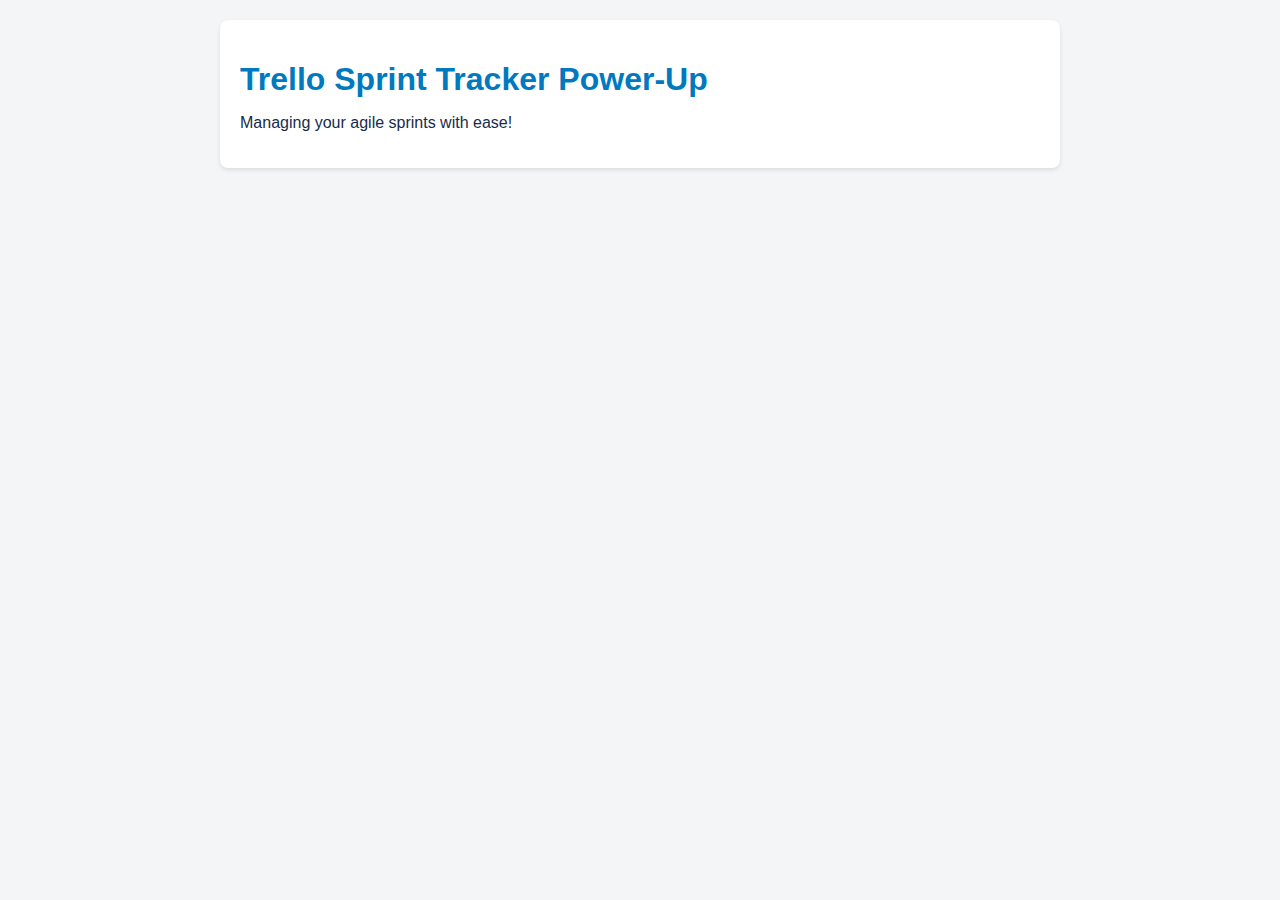
<file: index.html>
<!DOCTYPE html>
<html>
<head>
    <meta charset="utf-8">
    <title>Trello Sprint Tracker</title>
    <meta name="viewport" content="width=device-width, initial-scale=1.0">
    <link rel="stylesheet" href="styles.css">
</head>
<body>
    <div class="container">
        <h1>Trello Sprint Tracker Power-Up</h1>
        <p>Managing your agile sprints with ease!</p>
    </div>

    <script src="https://p.trellocdn.com/power-up.min.js"></script>
    <script src="app.js"></script>
</body>
</html>
</file>
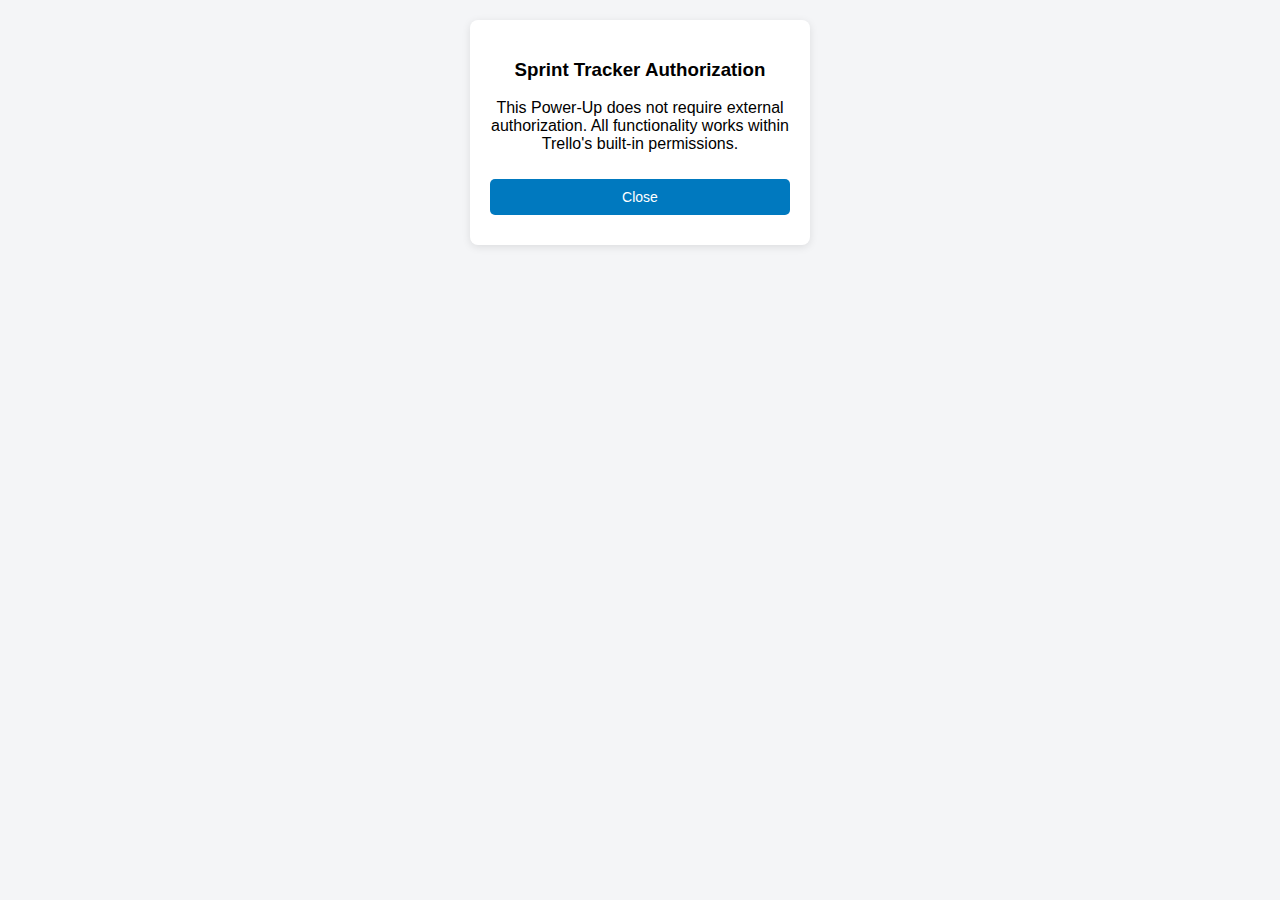
<file: authorize.html>
<!DOCTYPE html>
<html lang="en">
<head>
    <meta charset="UTF-8">
    <meta name="viewport" content="width=device-width, initial-scale=1.0">
    <title>Authorize Sprint Tracker</title>
    <style>
        body {
            font-family: 'Segoe UI', Tahoma, Geneva, Verdana, sans-serif;
            margin: 0;
            padding: 20px;
            background-color: #f4f5f7;
            text-align: center;
        }
        .container {
            max-width: 300px;
            margin: 0 auto;
            background: white;
            padding: 20px;
            border-radius: 8px;
            box-shadow: 0 2px 8px rgba(0,0,0,0.1);
        }
        .button {
            background: #0079bf;
            color: white;
            border: none;
            padding: 10px 20px;
            border-radius: 5px;
            cursor: pointer;
            font-size: 14px;
            width: 100%;
            margin: 10px 0;
        }
        .button:hover {
            background: #005a8b;
        }
    </style>
</head>
<body>
    <div class="container">
        <h3>Sprint Tracker Authorization</h3>
        <p>This Power-Up does not require external authorization. All functionality works within Trello's built-in permissions.</p>
        <button class="button" onclick="t.closePopup()">Close</button>
    </div>

    <script src="https://p.trellocdn.com/power-up.min.js"></script>
    <script>
        var t = window.TrelloPowerUp.iframe();

        // Since we don't actually need external authorization,
        // we can just close the popup
        function closeAuth() {
            t.closePopup();
        }
    </script>
</body>
</html>
</file>
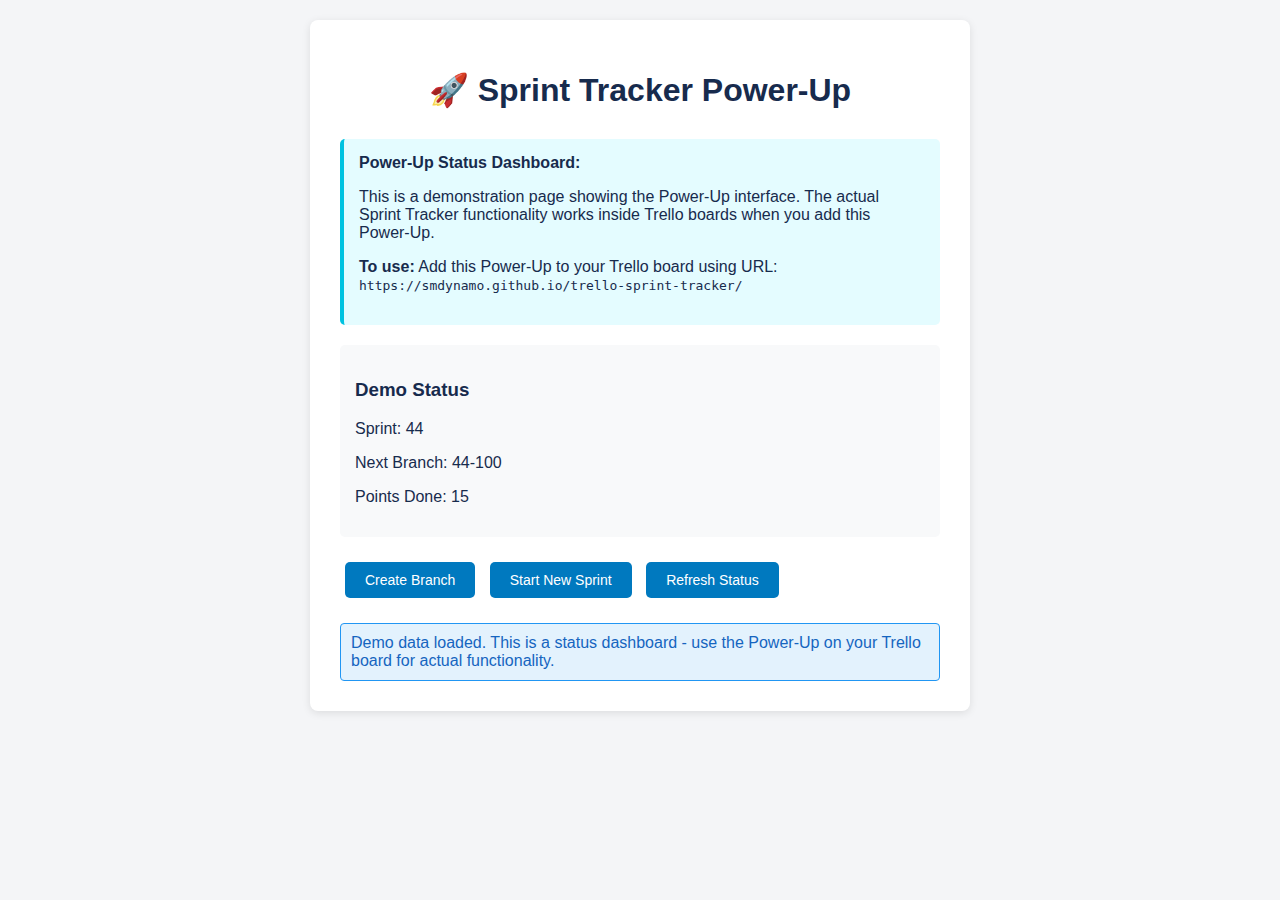
<file: demo.html>
<!DOCTYPE html>
<html lang="en">
<head>
    <meta charset="UTF-8">
    <meta name="viewport" content="width=device-width, initial-scale=1.0">
    <title>Sprint Tracker - Demo Dashboard</title>
    <link rel="stylesheet" href="styles.css">
    <style>
        body {
            font-family: 'Segoe UI', Tahoma, Geneva, Verdana, sans-serif;
            margin: 0;
            padding: 20px;
            background-color: #f4f5f7;
        }
        .container {
            max-width: 600px;
            margin: 0 auto;
            background: white;
            padding: 30px;
            border-radius: 8px;
            box-shadow: 0 2px 8px rgba(0,0,0,0.1);
        }
        h1 {
            color: #172b4d;
            text-align: center;
            margin-bottom: 30px;
        }
        .info {
            background: #e4fcff;
            padding: 15px;
            border-radius: 5px;
            border-left: 4px solid #00c2e0;
            margin-bottom: 20px;
        }
        .button {
            background: #0079bf;
            color: white;
            border: none;
            padding: 10px 20px;
            border-radius: 5px;
            cursor: pointer;
            font-size: 14px;
            margin: 5px;
        }
        .button:hover {
            background: #005a8b;
        }
        .status {
            margin: 20px 0;
            padding: 15px;
            background: #f8f9fa;
            border-radius: 5px;
        }
    </style>
</head>
<body>
    <div class="container">
        <h1>🚀 Sprint Tracker Power-Up</h1>
        
        <div class="info">
            <strong>Power-Up Status Dashboard:</strong>
            <p>This is a demonstration page showing the Power-Up interface. The actual Sprint Tracker functionality works inside Trello boards when you add this Power-Up.</p>
            <p><strong>To use:</strong> Add this Power-Up to your Trello board using URL: <code>https://smdynamo.github.io/trello-sprint-tracker/</code></p>
        </div>

        <div class="status" id="status">
            <h3>Demo Status</h3>
            <p>Sprint: <span id="current-sprint">--</span></p>
            <p>Next Branch: <span id="next-branch">--</span></p>
            <p>Points Done: <span id="points-done">--</span></p>
        </div>

        <div>
            <button class="button" onclick="createBranch()">Create Branch</button>
            <button class="button" onclick="startNewSprint()">Start New Sprint</button>
            <button class="button" onclick="refreshStatus()">Refresh Status</button>
        </div>

        <div id="message" style="margin-top: 20px; padding: 10px; display: none;"></div>
    </div>

    <script src="js/iframe.js"></script>
</body>
</html>
</file>
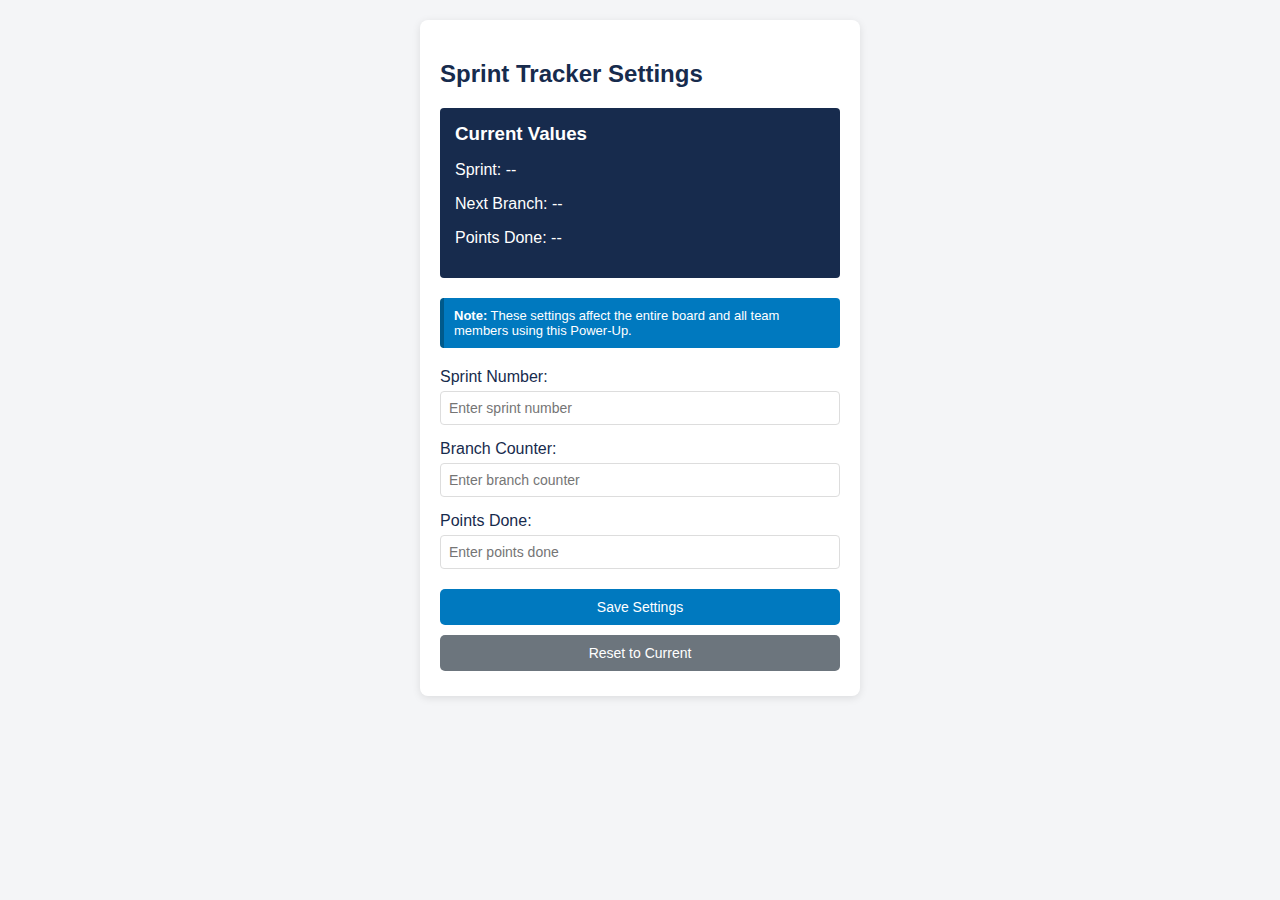
<file: settings.html>
<!DOCTYPE html>
<html lang="en">
<head>
    <meta charset="UTF-8">
    <meta name="viewport" content="width=device-width, initial-scale=1.0">
    <title>Sprint Tracker Settings</title>
    <link rel="icon" type="image/x-icon" href="./favicon.ico">
    <style>
        body {
            font-family: 'Segoe UI', Tahoma, Geneva, Verdana, sans-serif;
            margin: 0;
            padding: 20px;
            background-color: #f4f5f7;
        }
        .container {
            max-width: 400px;
            margin: 0 auto;
            background: white;
            padding: 20px;
            border-radius: 8px;
            box-shadow: 0 2px 8px rgba(0,0,0,0.1);
        }
        h2 {
            color: #172b4d;
            margin-bottom: 20px;
        }
        .form-group {
            margin-bottom: 15px;
        }
        label {
            display: block;
            margin-bottom: 5px;
            font-weight: 500;
            color: #172b4d;
        }
        input[type="number"] {
            width: 100%;
            padding: 8px;
            border: 1px solid #ddd;
            border-radius: 4px;
            font-size: 14px;
            box-sizing: border-box;
        }
        .button {
            background: #0079bf;
            color: white;
            border: none;
            padding: 10px 20px;
            border-radius: 5px;
            cursor: pointer;
            font-size: 14px;
            width: 100%;
            margin: 5px 0;
        }
        .button:hover {
            background: #005a8b;
        }
        .button.secondary {
            background: #6c757d;
        }
        .button.secondary:hover {
            background: #545b62;
        }
        .info {
            background: #0079bf;
            color: white;
            padding: 10px;
            border-radius: 4px;
            border-left: 4px solid #005a8b;
            margin-bottom: 20px;
            font-size: 13px;
        }
        .status {
            background: #172b4d;
            color: white;
            padding: 15px;
            border-radius: 4px;
            margin-bottom: 20px;
        }
        .status h3 {
            margin-top: 0;
            margin-bottom: 10px;
            color: white;
        }
    </style>
</head>
<body>
    <div class="container">
        <h2>Sprint Tracker Settings</h2>
        
        <div class="status" id="currentStatus">
            <h3>Current Values</h3>
            <p>Sprint: <span id="currentSprint">--</span></p>
            <p>Next Branch: <span id="currentBranch">--</span></p>
            <p>Points Done: <span id="currentPoints">--</span></p>
        </div>

        <div class="info">
            <strong>Note:</strong> These settings affect the entire board and all team members using this Power-Up.
        </div>

        <div class="form-group">
            <label for="sprintNumber">Sprint Number:</label>
            <input type="number" id="sprintNumber" min="1" placeholder="Enter sprint number">
        </div>

        <div class="form-group">
            <label for="branchCounter">Branch Counter:</label>
            <input type="number" id="branchCounter" min="100" placeholder="Enter branch counter">
        </div>

        <div class="form-group">
            <label for="pointsDone">Points Done:</label>
            <input type="number" id="pointsDone" min="0" placeholder="Enter points done">
        </div>

        <button class="button" id="saveButton">Save Settings</button>
        <button class="button secondary" id="resetButton">Reset to Current</button>
        
        <div id="message" style="margin-top: 15px; padding: 10px; display: none; border-radius: 4px;"></div>
    </div>

    <script src="https://p.trellocdn.com/power-up.min.js"></script>
    <script>
        let t = window.TrelloPowerUp.iframe();

        // Storage keys - must match main script
        const STORAGE_KEYS = {
            sprint: 'sprint_tracker_sprint',
            branch: 'sprint_tracker_branch', 
            points: 'sprint_tracker_points'
        };

        const DEFAULT_VALUES = {
            sprint: 1,
            branch: 100,
            points: 0
        };

        // Load current values from storage
        async function loadCurrentValues() {
            try {
                const boardData = await t.get('board', 'private');
                const currentData = {
                    sprint: boardData[STORAGE_KEYS.sprint] || DEFAULT_VALUES.sprint,
                    branch: boardData[STORAGE_KEYS.branch] || DEFAULT_VALUES.branch,
                    points: boardData[STORAGE_KEYS.points] || DEFAULT_VALUES.points
                };

                // Update current status display
                document.getElementById('currentSprint').textContent = currentData.sprint;
                document.getElementById('currentBranch').textContent = `${currentData.sprint}-${currentData.branch}`;
                document.getElementById('currentPoints').textContent = currentData.points;

                // Fill form fields
                document.getElementById('sprintNumber').value = currentData.sprint;
                document.getElementById('branchCounter').value = currentData.branch;
                document.getElementById('pointsDone').value = currentData.points;

                showMessage('Current values loaded', 'success');
            } catch (error) {
                console.error('Error loading current values:', error);
                showMessage('Error loading current values', 'error');
            }
        }

        // Save new settings
        async function saveSettings() {
            try {
                const sprint = parseInt(document.getElementById('sprintNumber').value);
                const branch = parseInt(document.getElementById('branchCounter').value);
                const points = parseInt(document.getElementById('pointsDone').value);

                if (isNaN(sprint) || sprint < 1) {
                    showMessage('Sprint number must be 1 or greater', 'error');
                    return;
                }

                if (isNaN(branch) || branch < 100) {
                    showMessage('Branch counter must be 100 or greater', 'error');
                    return;
                }

                if (isNaN(points) || points < 0) {
                    showMessage('Points done must be 0 or greater', 'error');
                    return;
                }

                // Save to board storage
                await t.set('board', 'private', {
                    [STORAGE_KEYS.sprint]: sprint,
                    [STORAGE_KEYS.branch]: branch,
                    [STORAGE_KEYS.points]: points
                });

                showMessage('Settings saved successfully!', 'success');
                
                // Refresh the current status
                setTimeout(loadCurrentValues, 1000);

            } catch (error) {
                console.error('Error saving settings:', error);
                showMessage('Error saving settings', 'error');
            }
        }

        // Show message to user
        function showMessage(text, type = 'info') {
            const messageDiv = document.getElementById('message');
            messageDiv.textContent = text;
            messageDiv.style.display = 'block';
            messageDiv.style.backgroundColor = type === 'error' ? '#ffebee' : 
                                             type === 'success' ? '#e8f5e8' : '#e3f2fd';
            messageDiv.style.color = type === 'error' ? '#c62828' : 
                                    type === 'success' ? '#2e7d32' : '#1565c0';
            messageDiv.style.border = `1px solid ${type === 'error' ? '#ef5350' : 
                                                  type === 'success' ? '#4caf50' : '#2196f3'}`;
            
            setTimeout(() => {
                messageDiv.style.display = 'none';
            }, 5000);
        }

        // Load current values when page loads
        document.addEventListener('DOMContentLoaded', function() {
            loadCurrentValues();

            // Add event listeners for buttons
            document.getElementById('saveButton').addEventListener('click', saveSettings);
            document.getElementById('resetButton').addEventListener('click', loadCurrentValues);
        });
    </script>
</body>
</html>
</file>
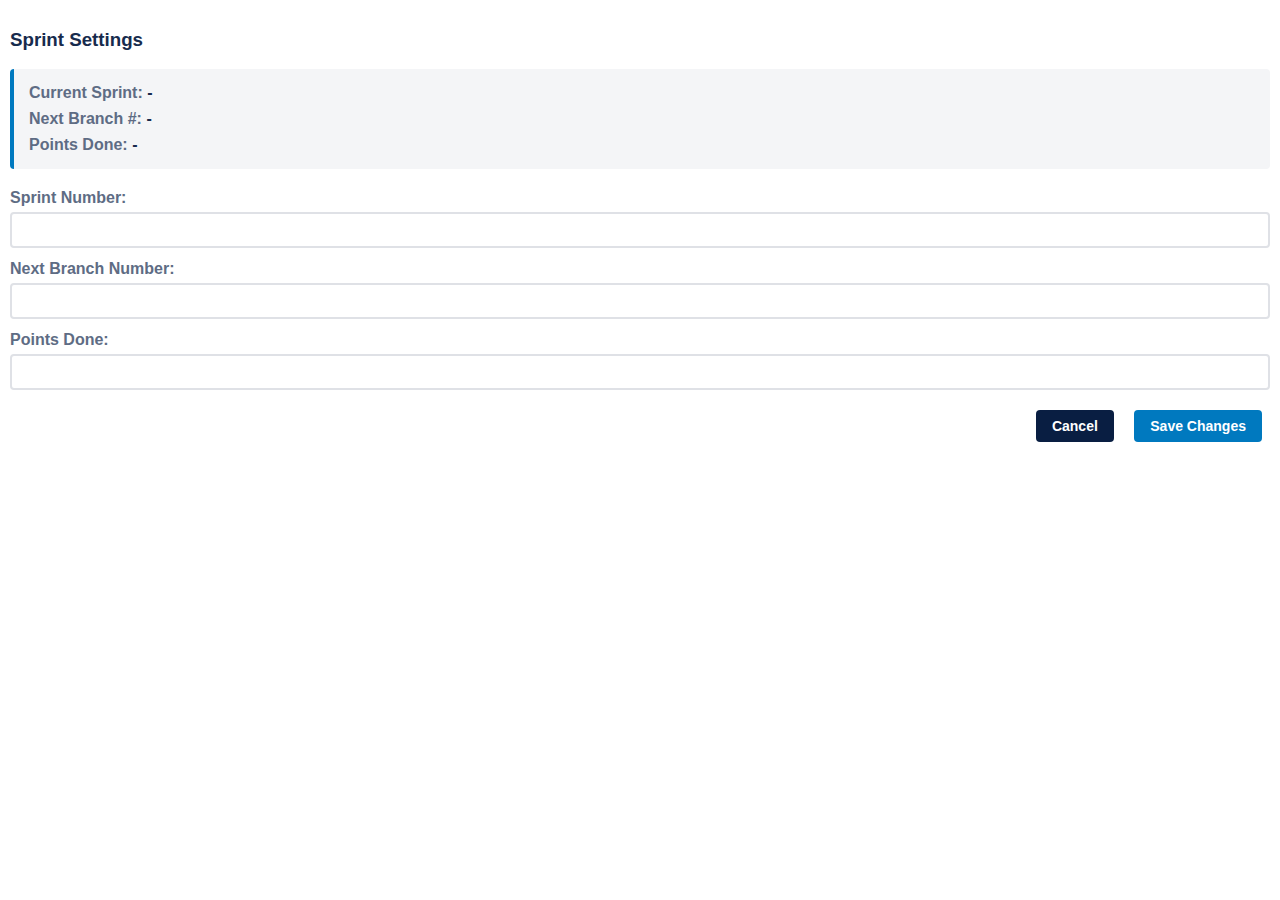
<file: sprint-settings.html>
<!DOCTYPE html>
<html>
<head>
    <meta charset="utf-8">
    <title>Sprint Settings</title>
    <meta name="viewport" content="width=device-width, initial-scale=1.0">
    <link rel="stylesheet" href="styles.css">
    <style>
        body {
            padding: 10px;
            background: white;
            font-family: -apple-system, BlinkMacSystemFont, 'Segoe UI', Roboto, sans-serif;
        }
        .settings-container {
            max-width: 100%;
        }
        .form-group {
            margin-bottom: 12px;
        }
        .form-actions {
            margin-top: 20px;
            text-align: right;
        }
        .btn {
            margin-left: 8px;
        }
    </style>
</head>
<body>
    <div class="settings-container">
        <h3>Sprint Settings</h3>
        
        <div class="info-panel">
            <div class="info-item">
                <span class="info-label">Current Sprint:</span>
                <span class="info-value" id="current-sprint">-</span>
            </div>
            <div class="info-item">
                <span class="info-label">Next Branch #:</span>
                <span class="info-value" id="current-branch">-</span>
            </div>
            <div class="info-item">
                <span class="info-label">Points Done:</span>
                <span class="info-value" id="current-points">-</span>
            </div>
        </div>

        <form id="settings-form">
            <div class="form-group">
                <label for="sprint-number">Sprint Number:</label>
                <input type="number" id="sprint-number" min="1" required>
            </div>
            
            <div class="form-group">
                <label for="branch-number">Next Branch Number:</label>
                <input type="number" id="branch-number" min="100" required>
            </div>
            
            <div class="form-group">
                <label for="points-done">Points Done:</label>
                <input type="number" id="points-done" min="0" step="0.5" required>
            </div>
            
            <div class="form-actions">
                <button type="button" class="btn btn-secondary" id="cancel-btn">Cancel</button>
                <button type="submit" class="btn">Save Changes</button>
            </div>
        </form>
    </div>

    <script src="https://p.trellocdn.com/power-up.min.js"></script>
    <script>
        const t = TrelloPowerUp.iframe();
        
        // Board variable keys
        const BOARD_VARS = {
            SPRINT_NUMBER: 'sprintNumber',
            NEXT_BRANCH_NUMBER: 'nextBranchNumber', 
            POINTS_DONE: 'pointsDone'
        };

        // Helper function to get board variable
        async function getBoardVar(key, defaultValue = 0) {
            try {
                const data = await t.get('board', 'shared', key);
                return data !== undefined ? data : defaultValue;
            } catch (error) {
                console.error(`Error getting board variable ${key}:`, error);
                return defaultValue;
            }
        }

        // Helper function to set board variable
        async function setBoardVar(key, value) {
            try {
                await t.set('board', 'shared', key, value);
                console.log(`Set ${key} to ${value}`);
            } catch (error) {
                console.error(`Error setting board variable ${key}:`, error);
                throw error;
            }
        }

        // Initialize the popup
        async function init() {
            try {
                // Get current values
                const sprintNumber = await getBoardVar(BOARD_VARS.SPRINT_NUMBER, 1);
                const nextBranchNumber = await getBoardVar(BOARD_VARS.NEXT_BRANCH_NUMBER, 100);
                const pointsDone = await getBoardVar(BOARD_VARS.POINTS_DONE, 0);
                
                // Update display values
                document.getElementById('current-sprint').textContent = sprintNumber;
                document.getElementById('current-branch').textContent = nextBranchNumber;
                document.getElementById('current-points').textContent = pointsDone;
                
                // Set form values
                document.getElementById('sprint-number').value = sprintNumber;
                document.getElementById('branch-number').value = nextBranchNumber;
                document.getElementById('points-done').value = pointsDone;
                
                // Resize popup to fit content
                t.sizeTo('#settings-form');
                
            } catch (error) {
                console.error('Error initializing settings:', error);
            }
        }

        // Handle form submission
        document.getElementById('settings-form').addEventListener('submit', async function(e) {
            e.preventDefault();
            
            try {
                const sprintNumber = parseInt(document.getElementById('sprint-number').value);
                const branchNumber = parseInt(document.getElementById('branch-number').value);
                const pointsDone = parseFloat(document.getElementById('points-done').value);
                
                // Validate inputs
                if (sprintNumber < 1) {
                    alert('Sprint number must be at least 1');
                    return;
                }
                if (branchNumber < 100) {
                    alert('Branch number must be at least 100');
                    return;
                }
                if (pointsDone < 0) {
                    alert('Points done cannot be negative');
                    return;
                }
                
                // Save the values
                await setBoardVar(BOARD_VARS.SPRINT_NUMBER, sprintNumber);
                await setBoardVar(BOARD_VARS.NEXT_BRANCH_NUMBER, branchNumber);
                await setBoardVar(BOARD_VARS.POINTS_DONE, pointsDone);
                
                // Close popup
                t.closePopup();
                
            } catch (error) {
                console.error('Error saving settings:', error);
                alert('Failed to save settings. Please try again.');
            }
        });

        // Handle cancel button
        document.getElementById('cancel-btn').addEventListener('click', function() {
            t.closePopup();
        });

        // Initialize when page loads
        document.addEventListener('DOMContentLoaded', init);
    </script>
</body>
</html>
</file>
<file: styles.css>
/* Trello Sprint Tracker Power-Up Styles */

body {
    font-family: -apple-system, BlinkMacSystemFont, 'Segoe UI', Roboto, sans-serif;
    margin: 0;
    padding: 20px;
    background-color: #f4f5f7;
    color: #172b4d;
}

.container {
    max-width: 800px;
    margin: 0 auto;
    padding: 20px;
    background: white;
    border-radius: 8px;
    box-shadow: 0 2px 4px rgba(0, 0, 0, 0.1);
}

h1 {
    color: #0079bf;
    margin-bottom: 10px;
}

/* Modal Styles */
.modal {
    display: none;
    position: fixed;
    z-index: 1000;
    left: 0;
    top: 0;
    width: 100%;
    height: 100%;
    background-color: rgba(0, 0, 0, 0.5);
}

.modal-content {
    background-color: white;
    margin: 15% auto;
    padding: 20px;
    border-radius: 8px;
    width: 400px;
    max-width: 90%;
    box-shadow: 0 4px 8px rgba(0, 0, 0, 0.2);
}

.modal-header {
    border-bottom: 1px solid #ddd;
    padding-bottom: 10px;
    margin-bottom: 20px;
}

.modal-header h2 {
    margin: 0;
    color: #172b4d;
}

.close {
    color: #aaa;
    float: right;
    font-size: 28px;
    font-weight: bold;
    cursor: pointer;
}

.close:hover {
    color: #000;
}

/* Form Styles */
.form-group {
    margin-bottom: 15px;
}

label {
    display: block;
    margin-bottom: 5px;
    font-weight: 600;
    color: #5e6c84;
}

input[type="number"], input[type="text"] {
    width: 100%;
    padding: 8px 12px;
    border: 2px solid #dfe1e6;
    border-radius: 4px;
    font-size: 14px;
    box-sizing: border-box;
}

input[type="number"]:focus, input[type="text"]:focus {
    outline: none;
    border-color: #0079bf;
}

/* Button Styles */
.btn {
    background-color: #0079bf;
    color: white;
    border: none;
    padding: 8px 16px;
    border-radius: 4px;
    cursor: pointer;
    font-size: 14px;
    font-weight: 600;
    margin-right: 8px;
}

.btn:hover {
    background-color: #005a8b;
}

.btn-secondary {
    background-color: #091e42;
}

.btn-secondary:hover {
    background-color: #0c2d48;
}

.btn-danger {
    background-color: #b04632;
}

.btn-danger:hover {
    background-color: #933b27;
}

/* Badge Styles */
.badge {
    background-color: #0079bf;
    color: white;
    padding: 4px 8px;
    border-radius: 4px;
    font-size: 12px;
    font-weight: 600;
}

/* Info Display */
.info-panel {
    background-color: #f4f5f7;
    padding: 15px;
    border-radius: 4px;
    margin-bottom: 20px;
    border-left: 4px solid #0079bf;
}

.info-item {
    margin-bottom: 8px;
}

.info-item:last-child {
    margin-bottom: 0;
}

.info-label {
    font-weight: 600;
    color: #5e6c84;
}

.info-value {
    color: #172b4d;
    font-weight: 700;
}
</file>
